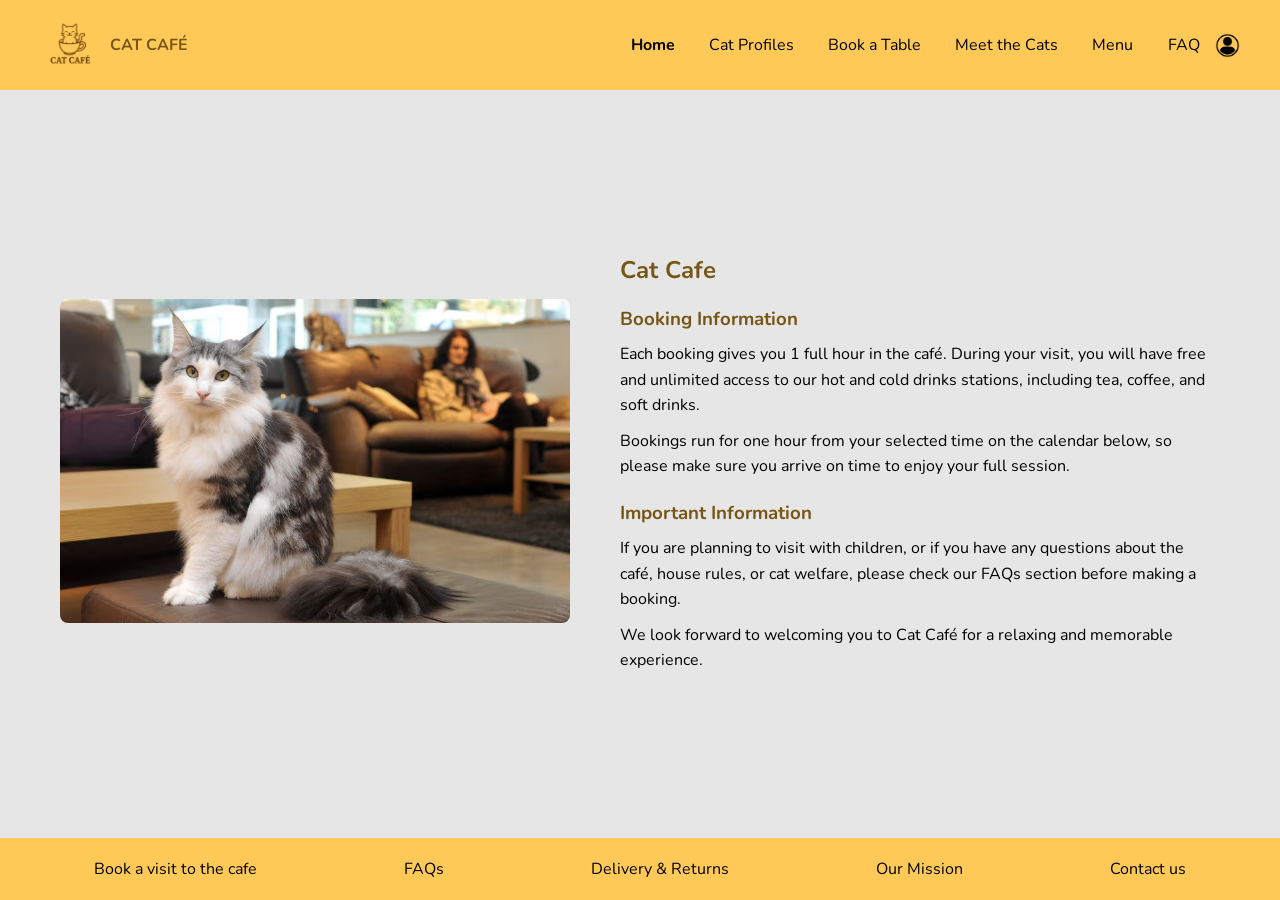
<file: index.html>
<!DOCTYPE html> <!-- Defines HTML5 document -->
<html lang="en"> <!-- Sets language to English -->

<head>
    <meta charset="UTF-8"> <!-- Supports all characters -->
    <title>Cat Cafe</title> <!-- Title in browser tab -->
    <meta name="viewport" content="width=device-width, initial-scale=1.0"> <!-- Responsive design -->

    <!-- Google Font -->
    <link href="https://fonts.googleapis.com/css2?family=Nunito:wght@400;600;700&display=swap" rel="stylesheet">

    <!-- Link to CSS file -->
    <link rel="stylesheet" href="Css/Home.css">
</head>

<body>

    <!-- Header section (top bar) -->
    <header class="header">

        <!-- Logo section -->
        <div class="logo">
            <img src="Images/Logo.png"> <!-- Logo image -->
            <span>CAT CAFÉ</span> <!-- Logo text -->
        </div>

        <!-- Navigation menu -->
        <nav class="nav">
            <a href="index.html" class="active">Home</a> <!-- Current page -->
            <a href="Pages/CatProfiles.html">Cat Profiles</a>
            <a href="Pages/BookATable.html">Book a Table</a>
            <a href="Pages/MeetTheCats.html">Meet the Cats</a>
            <a href="Pages/Menu.html">Menu</a>
        </nav>

        <!-- Right side (FAQ + login icon) -->
        <div class="right">
            <a href="Pages/FaqPage.html">FAQ</a>
            <img src="Images/login.png" class="icon"> <!-- Login icon -->
        </div>

        <!-- Mobile menu button (burger icon) -->
        <div class="menu-btn">
            <img src="Images/burger-bar.png">
        </div>

    </header>

    <!-- Main content section -->
    <section class="main">

        <!-- Left side (image) -->
        <div class="left">
            <img src="Images/CatImgA.png" class="main-img"> <!-- Main cat image -->
        </div>

        <!-- Right side (text content) -->
        <div class="right-text">

            <h1>Cat Cafe</h1> <!-- Main heading -->

            <h3>Booking Information</h3> <!-- Section title -->
            <p>
                Each booking gives you 1 full hour in the café.
                During your visit, you will have free and unlimited
                access to our hot and cold drinks stations,
                including tea, coffee, and soft drinks.
            </p>

            <p>
                Bookings run for one hour from your selected
                time on the calendar below, so please make sure
                you arrive on time to enjoy your full session.
            </p>

            <h3>Important Information</h3> <!-- Section title -->
            <p>
                If you are planning to visit with children, or if you
                have any questions about the café, house rules,
                or cat welfare, please check our FAQs section
                before making a booking.
            </p>

            <p>
                We look forward to welcoming you to Cat Café
                for a relaxing and memorable experience.
            </p>

        </div>

    </section>

    <!-- Footer section -->
    <footer class="footer">
        <a href="Pages/BookATable.html">Book a visit to the cafe</a>
        <a href="Pages/FaqPage.html">FAQs</a>
        <a href="#">Delivery & Returns</a>
        <a href="#">Our Mission</a>
        <a href="#">Contact us</a>
    </footer>

</body>

</html>
</file>
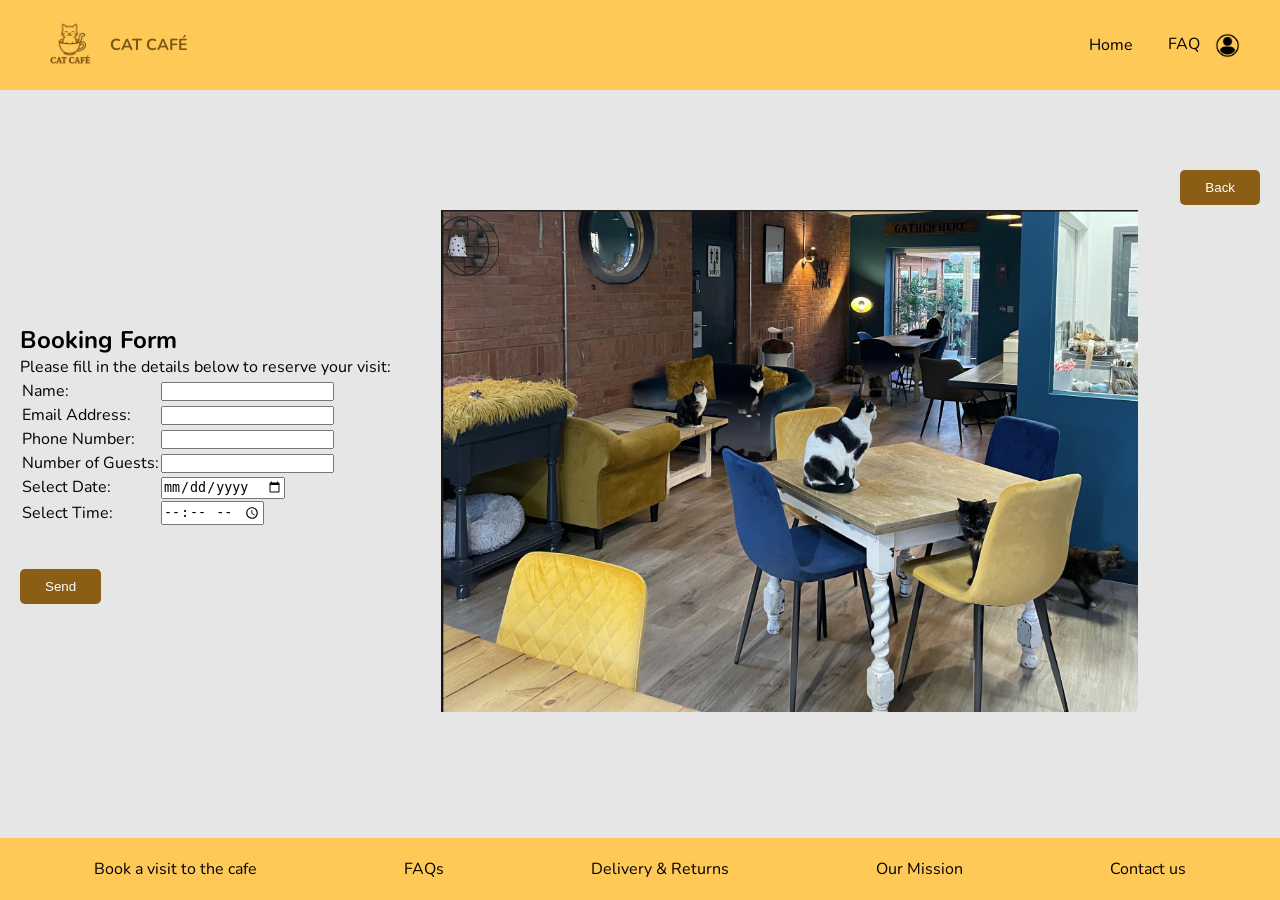
<file: Pages/book.html>
<!DOCTYPE html> <!-- Defines HTML5 document -->
<html lang="en"> <!-- Sets language to English -->

<head>

    <meta charset="UTF-8"> <!-- Supports all characters -->
    <meta name="viewport" content="width=device-width, initial-scale=1.0"> <!-- Makes page responsive -->
    <title>Booking</title> <!-- Page title -->

    <!-- Google font -->
    <link href="https://fonts.googleapis.com/css2?family=Nunito:wght@400;600;700&display=swap" rel="stylesheet">
    
    <!-- Link to CSS file -->
    <link rel="stylesheet" href="../Css/BookATable.css">

</head>

<body>

    <!-- Header (top navigation bar) -->
    <header class="header">

        <!-- Logo -->
        <div class="logo">
            <img src="../Images/Logo.png"> <!-- Logo image -->
            <span>CAT CAFÉ</span> <!-- Logo text -->
        </div>

        <!-- Navigation -->
        <nav class="nav">
             <a href="../index.html">Home</a> <!-- Back to homepage -->
        </nav>

        <!-- Right side -->
        <div class="right">
            <a href="FaqPage.html">FAQ</a> <!-- FAQ link -->
            <img src="../Images/login.png" class="icon"> <!-- Login icon -->
        </div>

        <!-- Mobile menu -->
        <div class="menu-btn">
            <img src="../Images/burger-bar.png"> <!-- Burger icon -->
        </div>

    </header>


    <!-- Main section -->
    <section class="main">

        <div class="container">

            <!-- Form text section -->
            <div class="form-text">

                <h2>Booking Form</h2> <!-- Form heading -->
                <p>Please fill in the details below to reserve your visit:</p>

                <!-- Booking form -->
                <form id="bookingForm">

                    <!-- Table used for layout -->
                    <table class="form-table">

                        <tr>
                            <td>Name:</td>
                            <td><input type="text" id="name"></td> <!-- Name input -->
                        </tr>

                        <tr>
                            <td>Email Address:</td>
                            <td><input type="email" id="email"></td> <!-- Email input -->
                        </tr>

                        <tr>
                            <td>Phone Number:</td>
                            <td><input type="text" id="phone"></td> <!-- Phone input -->
                        </tr>

                        <tr>
                            <td>Number of Guests:</td>
                            <td><input type="number" id="guests"></td> <!-- Guests input -->
                        </tr>

                        <tr>
                            <td>Select Date:</td>
                            <td><input type="date" id="date"></td> <!-- Date picker -->
                        </tr>

                        <tr>
                            <td>Select Time:</td>
                            <td><input type="time" id="time"></td> <!-- Time picker -->
                        </tr>

                    </table>

                    <br>

                    <!-- Submit button -->
                    <button type="submit" class="btn">Send</button>

                    <!-- Error message display -->
                    <p id="error" style="color:red;"></p>

                </form>

            </div>

            <!-- Image section -->
            <div class="image">
                <img src="../Images/BookATableImg.png"> <!-- Booking image -->
            </div>

        </div>

        <!-- Back button -->
        <a href="BookATable.html">
            <button class="btn">Back</button>
        </a>

    </section>


    <!-- Footer -->
    <footer class="footer">
        <a href="BookATable.html">Book a visit to the cafe</a>
        <a>FAQs</a>
        <a>Delivery & Returns</a>
        <a>Our Mission</a>
        <a>Contact us</a>
    </footer>

    <!-- JavaScript for form validation -->
    <script>

        // Adds event listener when form is submitted
        document.getElementById("bookingForm").addEventListener("submit", function (e) {

            e.preventDefault(); // Stops page refreshing

            // Get values from inputs
            let name = document.getElementById("name").value;
            let email = document.getElementById("email").value;
            let phone = document.getElementById("phone").value;
            let guests = document.getElementById("guests").value;
            let date = document.getElementById("date").value;
            let time = document.getElementById("time").value;

            let error = document.getElementById("error"); // Error message element

            // Check if any field is empty
            if (name === "" || email === "" || phone === "" || guests === "" || date === "" || time === "") {
                error.textContent = "Please fill in all fields!"; // Show error
            } else {
                error.textContent = ""; // Clear error
                alert("Booking successful! Thank you for reserving your visit to Cat Café. We look forward to welcoming you and your guests on " + date + " at " + time + ".");
            }

        });

    </script>

</body>

</html>
</file>
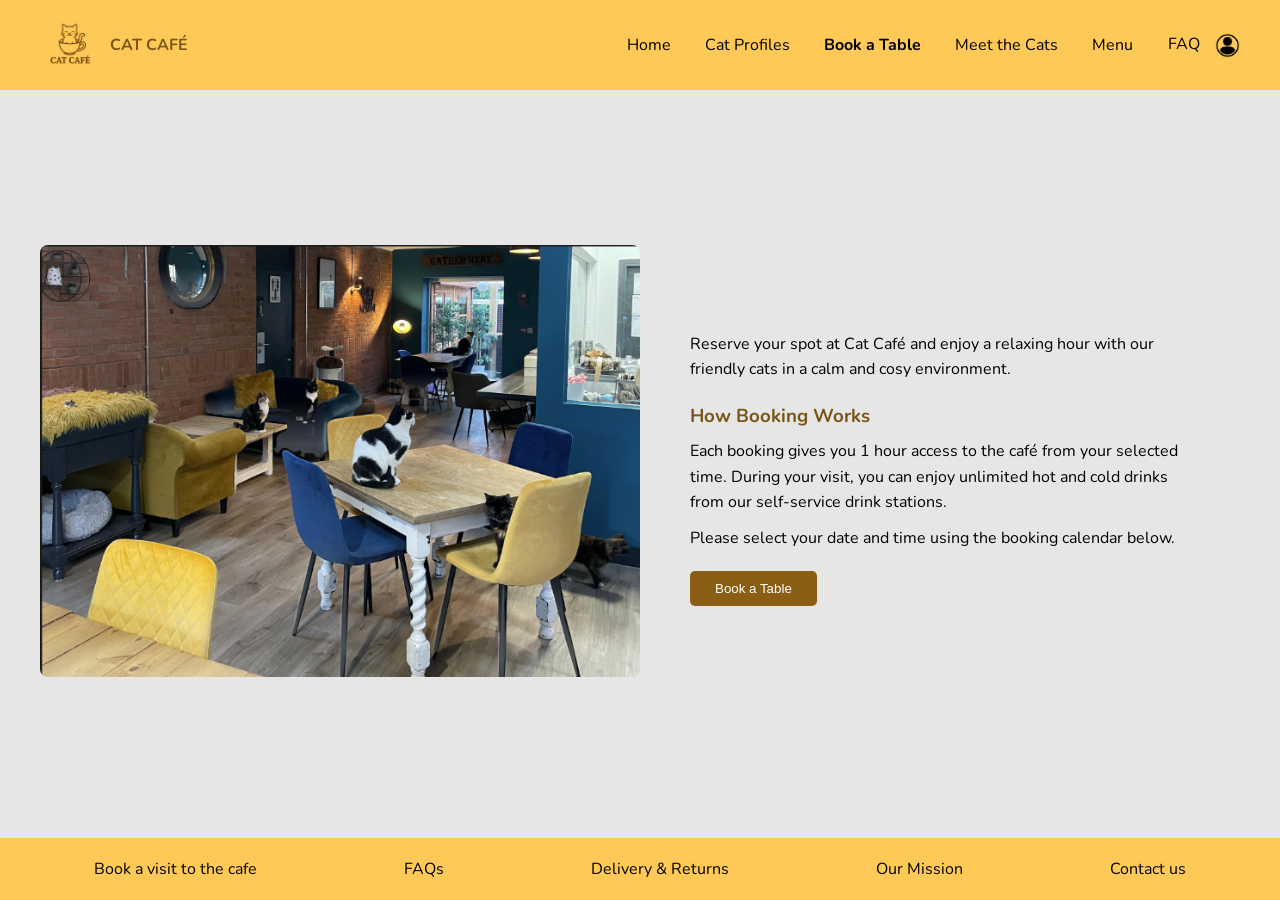
<file: Pages/BookATable.html>
<!DOCTYPE html> <!-- Defines HTML5 document -->
<html lang="en"> <!-- Sets language to English -->

<head>
    <meta charset="UTF-8"> <!-- Supports all characters -->
    <meta name="viewport" content="width=device-width, initial-scale=1.0"> <!-- Makes page responsive -->
    <title>Book a Table</title> <!-- Page title -->

    <!-- Google font -->
    <link href="https://fonts.googleapis.com/css2?family=Nunito:wght@400;600;700&display=swap" rel="stylesheet">
    
    <!-- Link to CSS file -->
    <link rel="stylesheet" href="../Css/BookATable.css">

</head>

<body>

    <!-- Header (top navigation bar) -->
    <header class="header">

        <!-- Logo section -->
        <div class="logo">
            <img src="../Images/Logo.png"> <!-- Logo image -->
            <span>CAT CAFÉ</span> <!-- Logo text -->
        </div>

        <!-- Navigation menu -->
        <nav class="nav">
            <a href="../index.html">Home</a>
            <a href="CatProfiles.html">Cat Profiles</a>
            <a href="BookATable.html" class="active">Book a Table</a> <!-- Current page -->
            <a href="MeetTheCats.html">Meet the Cats</a>
            <a href="Menu.html">Menu</a>
        </nav>

        <!-- Right side (FAQ + login icon) -->
        <div class="right">
            <a href="FaqPage.html">FAQ</a> <!-- FAQ link -->
            <img src="../Images/login.png" class="icon"> <!-- Login icon -->
        </div>

        <!-- Mobile menu button -->
        <div class="menu-btn">
            <img src="../Images/burger-bar.png"> <!-- Burger menu icon -->
        </div>

    </header>

    <!-- Main content -->
    <section class="main">

        <div class="container">

            <!-- Left side (image) -->
            <div class="left">
                <img src="../Images/BookATableImg.png"> <!-- Booking image -->
            </div>

            <!-- Right side (text content) -->
            <div class="right-text">

                <p>
                    Reserve your spot at Cat Café and enjoy a relaxing hour
                    with our friendly cats in a calm and cosy environment.
                </p>

                <h3>How Booking Works</h3> <!-- Section heading -->

                <p>
                    Each booking gives you 1 hour access to the café from your
                    selected time. During your visit, you can enjoy unlimited
                    hot and cold drinks from our self-service drink stations.
                </p>

                <p>
                    Please select your date and time using the booking calendar below.
                </p>

                <!-- Button linking to booking page -->
                <a href="book.html" style="text-decoration:none; color:black;">
                    <button class="btn">Book a Table</button>
                </a>

            </div>

        </div>

    </section>

    <!-- Footer -->
    <footer class="footer">
        <a href="BookATable.html">Book a visit to the cafe</a>
        <a href="#">FAQs</a>
        <a href="#">Delivery & Returns</a>
        <a href="#">Our Mission</a>
        <a href="#">Contact us</a>
    </footer>

</body>

</html>
</file>
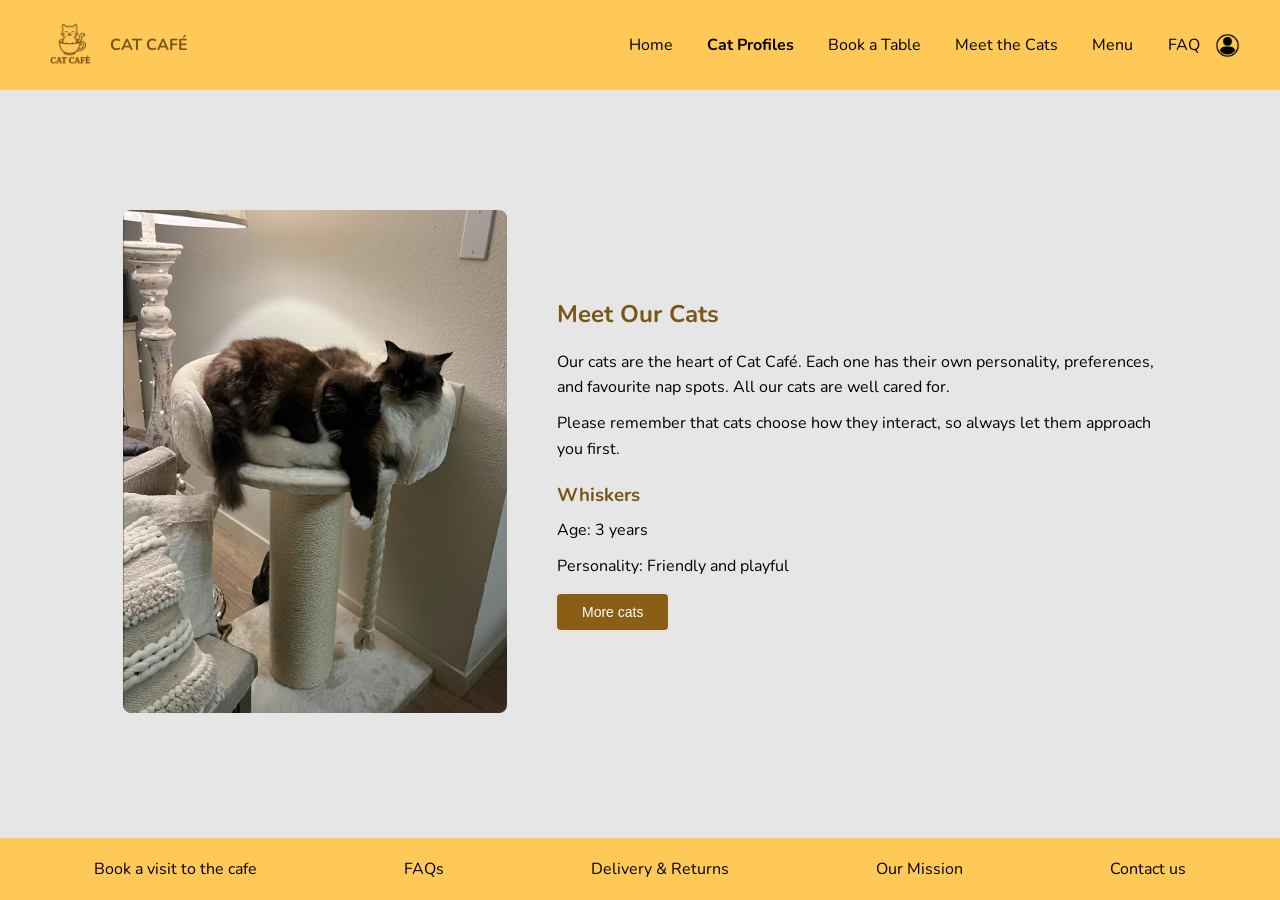
<file: Pages/CatProfiles.html>
<!DOCTYPE html> <!-- Defines HTML5 document -->
<html lang="en"> <!-- Sets language to English -->

<head>
<meta charset="UTF-8"> <!-- Supports all characters -->
<meta name="viewport" content="width=device-width, initial-scale=1.0"> <!-- Makes page responsive -->

<title>Cat Profiles</title> <!-- Page title -->

<!-- Google font -->
<link href="https://fonts.googleapis.com/css2?family=Nunito:wght@400;600;700&display=swap" rel="stylesheet">

<!-- Link to CSS file -->
<link rel="stylesheet" href="../Css/CatProfiles.css">

</head>

<body>

<!-- Header (top navigation bar) -->
<header class="header">

    <!-- Logo section -->
    <div class="logo">
        <img src="../Images/Logo.png"> <!-- Logo image -->
        <span>CAT CAFÉ</span> <!-- Logo text -->
    </div>

    <!-- Navigation menu -->
    <nav class="nav">
        <a href="../index.html">Home</a>
        <a href="CatProfiles.html" class="active">Cat Profiles</a> <!-- Current page -->
        <a href="BookATable.html">Book a Table</a>
        <a href="MeetTheCats.html">Meet the Cats</a>
        <a href="Menu.html">Menu</a>
    </nav>

    <!-- Right side (FAQ + login icon) -->
    <div class="right">
        <a href="FaqPage.html">FAQ</a> <!-- FAQ link -->
        <img src="../Images/login.png" class="icon"> <!-- Login icon -->
    </div>

    <!-- Mobile menu button -->
    <div class="menu-btn">
        <img src="../Images/burger-bar.png"> <!-- Burger menu icon -->
    </div>

</header>

<!-- Main content -->
<section class="main">

    <!-- Left side (image) -->
    <div class="left">
        <img src="../Images/CatImgB.png" class="main-img"> <!-- Main cat image -->
    </div>

    <!-- Right side (text content) -->
    <div class="right-text">
        <h1>Meet Our Cats</h1> <!-- Main heading -->

        <p>
            Our cats are the heart of Cat Café. Each one has their own personality,
            preferences, and favourite nap spots. All our cats are well cared for.
        </p>

        <p>
            Please remember that cats choose how they interact,
            so always let them approach you first.
        </p>

        <!-- Individual cat details -->
        <h3>Whiskers</h3>
        <p>Age: 3 years</p>
        <p>Personality: Friendly and playful</p>

        <!-- Button linking to more cats page -->
        <a href="MoreCats.html">
            <button class="btn">More cats</button>
        </a>
        
    </div>

</section>

<!-- Footer -->
<footer class="footer">
    <a href="BookATable.html">Book a visit to the cafe</a>
    <a>FAQs</a>
    <a>Delivery & Returns</a>
    <a>Our Mission</a>
    <a>Contact us</a>
</footer>

</body>
</html>
</file>
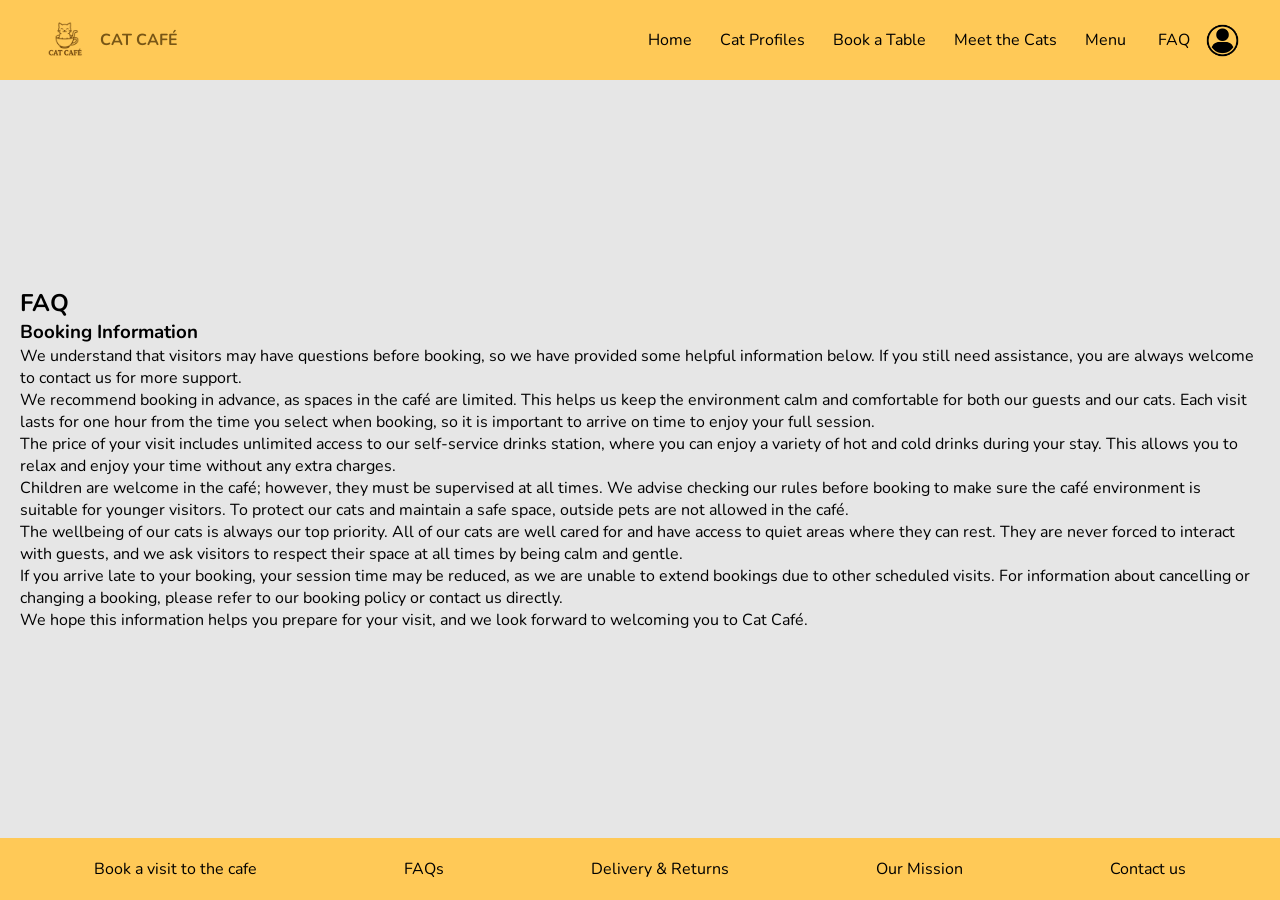
<file: Pages/FaqPage.html>
<!DOCTYPE html>
<html lang="en">

<head>

    <meta charset="UTF-8">
    <meta name="viewport" content="width=device-width, initial-scale=1.0">
    <title>FAQ</title>

    <link href="https://fonts.googleapis.com/css2?family=Nunito:wght@400;600;700&display=swap" rel="stylesheet">
    <link rel="stylesheet" href="../Css/Menu.css">

</head>

<body>

    <header class="header">

        <div class="logo">
            <img src="../Images/Logo.png">
            <span>CAT CAFÉ</span>
        </div>

        <nav class="nav">
             <a href="../index.html">Home</a>
            <a href="CatProfiles.html">Cat Profiles</a>
            <a href="BookATable.html">Book a Table</a>
            <a href="MeetTheCats.html">Meet the Cats</a>
            <a href="Menu.html">Menu</a>
        </nav>

        <div class="right" >
            <a  class="active" href="FaqPage.html" >FAQ</a>
            <img src="../Images/login.png" class="icon">
        </div>

        <div class="menu-btn">
            <img src="../Images/burger-bar.png">
        </div>

    </header>

    <section class="main">


        <div class="right-text">
            <h1>FAQ</h1>

            <h3>Booking Information</h3>
            <p>
                We understand that visitors may have questions before booking, so we have provided some helpful
                information below. If you still need assistance, you are always welcome to contact us for more support.


            </p>

            <p>
                We recommend booking in advance, as spaces in the café are limited. This helps us keep the environment
                calm and comfortable for both our guests and our cats. Each visit lasts for one hour from the time you
                select when booking, so it is important to arrive on time to enjoy your full session.


            </p>

            <p>
                The price of your visit includes unlimited access to our self-service drinks station, where you can
                enjoy a variety of hot and cold drinks during your stay. This allows you to relax and enjoy your time
                without any extra charges.


            </p>

            <p>
                Children are welcome in the café; however, they must be supervised at all times. We advise checking our
                rules before booking to make sure the café environment is suitable for younger visitors. To protect our
                cats and maintain a safe space, outside pets are not allowed in the café.


            </p>
            <p>
                The wellbeing of our cats is always our top priority. All of our cats are well cared for and have access
                to quiet areas where they can rest. They are never forced to interact with guests, and we ask visitors
                to respect their space at all times by being calm and gentle.


            </p>
            <p>
                If you arrive late to your booking, your session time may be reduced, as we are unable to extend
                bookings due to other scheduled visits. For information about cancelling or changing a booking, please
                refer to our booking policy or contact us directly.


            </p>
            <p>We hope this information helps you prepare for your visit, and we look forward to welcoming you to Cat
                Café.</p>
        </div>

    </section>

    <footer class="footer">
        <a href="BookATable.html">Book a visit to the cafe</a>
        <a href="#">FAQs</a>
        <a href="#">Delivery & Returns</a>
        <a href="#">Our Mission</a>
        <a href="#">Contact us</a>
    </footer>

</body>

</html>
</file>
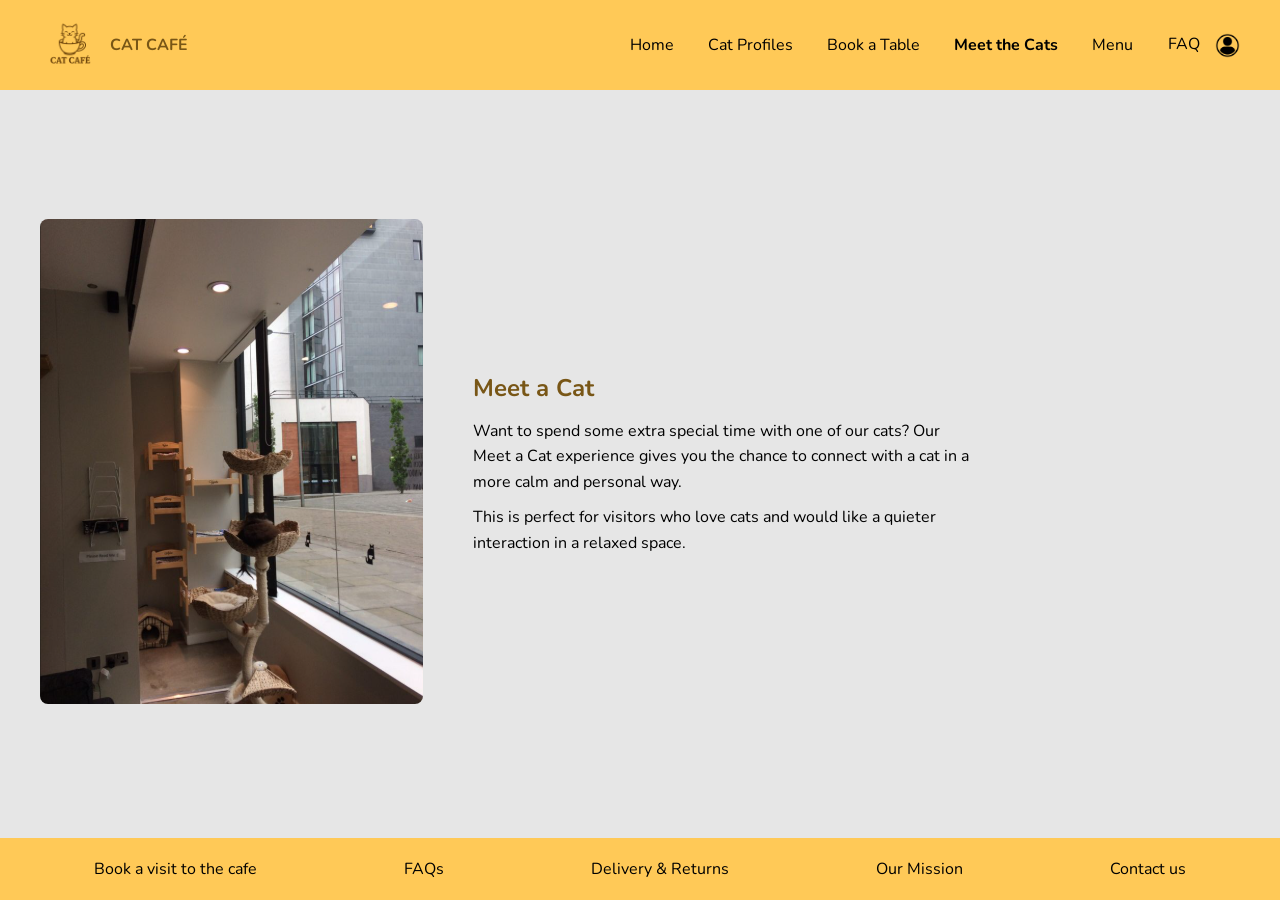
<file: Pages/MeetTheCats.html>
<!DOCTYPE html> <!-- Defines HTML5 document -->
<html lang="en"> <!-- Sets language to English -->

<head>
<meta charset="UTF-8"> <!-- Supports all characters -->
<meta name="viewport" content="width=device-width, initial-scale=1.0"> <!-- Makes page responsive -->
<title>Meet the Cats</title> <!-- Page title -->

<!-- Google font -->
<link href="https://fonts.googleapis.com/css2?family=Nunito:wght@400;600;700&display=swap" rel="stylesheet">

<!-- Link to CSS file -->
<link rel="stylesheet" href="../Css/MeetTheCats.css">

</head>

<body>

<!-- Header (top navigation bar) -->
<header class="header">

    <!-- Logo section -->
    <div class="logo">
        <img src="../Images/Logo.png"> <!-- Logo image -->
        <span>CAT CAFÉ</span> <!-- Logo text -->
    </div>

    <!-- Navigation menu -->
    <nav class="nav">
        <a href="../index.html">Home</a>
        <a href="CatProfiles.html">Cat Profiles</a>
        <a href="BookATable.html">Book a Table</a>
        <a href="MeetTheCats.html" class="active">Meet the Cats</a> <!-- Current page -->
        <a href="Menu.html">Menu</a>
    </nav>

    <!-- Right side (FAQ + login icon) -->
    <div class="right">
        <a href="FaqPage.html">FAQ</a> <!-- FAQ link -->
        <img src="../Images/login.png" class="icon"> <!-- Login icon -->
    </div>

    <!-- Mobile menu button -->
    <div class="menu-btn">
        <img src="../Images/burger-bar.png"> <!-- Burger menu icon -->
    </div>

</header>

<!-- Main content -->
<section class="main">

    <div class="container">

        <!-- Left side (image) -->
        <div class="left">
            <img src="../Images/MeetCats.png"> <!-- Image of cats -->
        </div>

        <!-- Right side (text content) -->
        <div class="right-text">

            <h2>Meet a Cat</h2> <!-- Section heading -->

            <p>
                Want to spend some extra special time with one of our cats?
                Our Meet a Cat experience gives you the chance to connect
                with a cat in a more calm and personal way.
            </p>

            <p>
                This is perfect for visitors who love cats and would like a quieter
                interaction in a relaxed space.
            </p>

        </div>

    </div>

</section>

<!-- Footer -->
<footer class="footer">
    <a href="BookATable.html">Book a visit to the cafe</a>
    <a href="#">FAQs</a>
    <a href="#">Delivery & Returns</a>
    <a href="#">Our Mission</a>
    <a href="#">Contact us</a>
</footer>

</body>
</html>
</file>
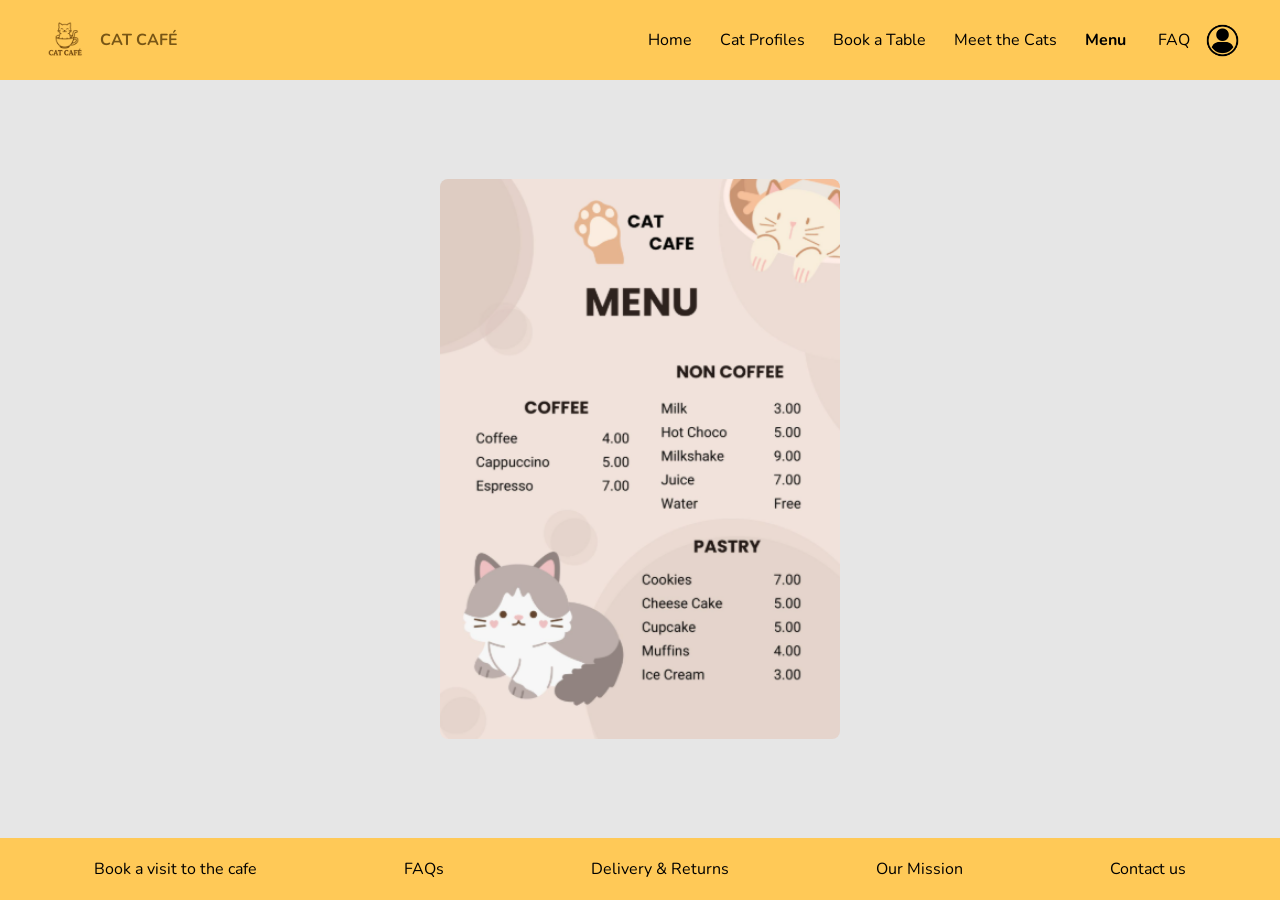
<file: Pages/Menu.html>
<!DOCTYPE html> <!-- Defines HTML5 document -->
<html lang="en"> <!-- Sets language to English -->

<head>

<meta charset="UTF-8"> <!-- Supports all characters -->
<meta name="viewport" content="width=device-width, initial-scale=1.0"> <!-- Makes page responsive -->
<title>Menu</title> <!-- Page title in browser -->

<!-- Google font -->
<link href="https://fonts.googleapis.com/css2?family=Nunito:wght@400;600;700&display=swap" rel="stylesheet">

<!-- Link to CSS file -->
<link rel="stylesheet" href="../Css/Menu.css">

</head>

<body>

<!-- Header section -->
<header class="header">

    <!-- Logo -->
    <div class="logo">
        <img src="../Images/Logo.png"> <!-- Logo image -->
        <span>CAT CAFÉ</span> <!-- Logo text -->
    </div>

    <!-- Navigation menu -->
    <nav class="nav">
        <a href="../index.html">Home</a>
        <a href="CatProfiles.html">Cat Profiles</a>
        <a href="BookATable.html">Book a Table</a>
        <a href="MeetTheCats.html">Meet the Cats</a>
        <a href="Menu.html" class="active">Menu</a> <!-- Current page -->
    </nav>

    <!-- Right side (FAQ + login icon) -->
    <div class="right">
        <a href="FaqPage.html">FAQ</a> <!-- FAQ link -->
        <img src="../Images/login.png" class="icon"> <!-- Login icon -->
    </div>

    <!-- Mobile menu button -->
    <div class="menu-btn">
        <img src="../Images/burger-bar.png"> <!-- Burger menu icon -->
    </div>

</header>

<!-- Main content -->
<section class="main">

    <div class="container">
        <img src="../Images/Menu.png" class="menu-image"> <!-- Displays menu image -->
    </div>

</section>

<!-- Footer -->
<footer class="footer">
    <a href="BookATable.html">Book a visit to the cafe</a>
    <a href="#">FAQs</a>
    <a href="#">Delivery & Returns</a>
    <a href="#">Our Mission</a>
    <a href="#">Contact us</a>
</footer>

</body>
</html>
</file>
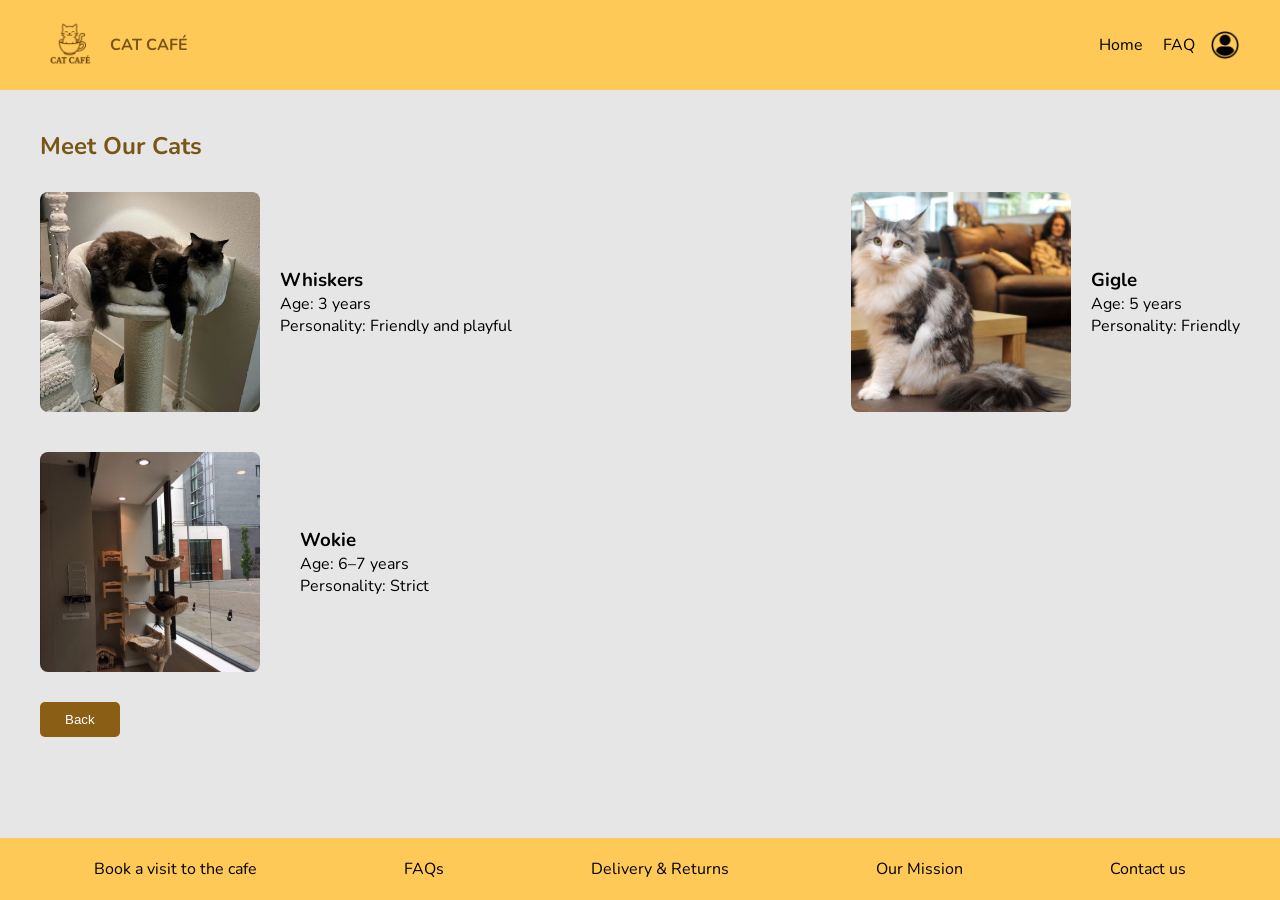
<file: Pages/MoreCats.html>
<!DOCTYPE html> <!-- Defines HTML5 document -->
<html lang="en"> <!-- Page language is English -->

<head>

    <meta charset="UTF-8"> <!-- Supports all characters -->
    <meta name="viewport" content="width=device-width, initial-scale=1.0"> <!-- Makes page responsive -->
    <title>More Cats</title> <!-- Browser tab title -->

    <!-- Google font -->
    <link href="https://fonts.googleapis.com/css2?family=Nunito:wght@400;600;700&display=swap" rel="stylesheet">
    
    <!-- Link to CSS file -->
    <link rel="stylesheet" href="../Css/MoreCats.css">

</head>

<body>

    <!-- Header (top navigation bar) -->
    <header class="header">

        <!-- Logo section -->
        <div class="logo">
            <img src="../Images/Logo.png"> <!-- Logo image -->
            <span>CAT CAFÉ</span> <!-- Logo text -->
        </div>

        <!-- Navigation menu -->
        <nav class="nav">
             <a href="../index.html">Home</a> <!-- Link back to homepage -->
        </nav>

        <!-- Right side (FAQ + login icon) -->
        <div class="right">
            <a href="FaqPage.html" style="text-decoration:none; color:black;">FAQ</a> <!-- FAQ link -->
            <img src="../Images/login.png" class="icon"> <!-- Login icon -->
        </div>

        <!-- Mobile menu button -->
        <div class="menu-btn">
            <img src="../Images/burger-bar.png"> <!-- Burger icon -->
        </div>

    </header>


    <!-- Main content -->
    <section class="main">

        <div class="container">

            <h1>Meet Our Cats</h1> <!-- Page heading -->

            <!-- Top row of cats -->
            <div class="top-row">

                <!-- Cat 1 -->
                <div class="cat">
                    <img src="../Images/CatImgB.png"> <!-- Cat image -->
                    <div>
                        <h3>Whiskers</h3> <!-- Cat name -->
                        <p>Age: 3 years</p>
                        <p>Personality: Friendly and playful</p>
                    </div>
                </div>

                <!-- Cat 2 -->
                <div class="cat">
                    <img src="../Images/CatImgA.png">
                    <div>
                        <h3>Gigle</h3>
                        <p>Age: 5 years</p>
                        <p>Personality: Friendly</p>
                    </div>
                </div>

            </div>


            <!-- Bottom row -->
            <div class="bottom-row">

                <img src="../Images/MeetCats.png"> <!-- Large cat image -->

                <div>
                    <h3>Wokie</h3>
                    <p>Age: 6–7 years</p>
                    <p>Personality: Strict</p>
                </div>

            </div>

            <!-- Back button -->
            <a href="CatProfiles.html" style="text-decoration:none; color:black;">
                <button class="btn">Back</button>
            </a>

        </div>

    </section>


    <!-- Footer -->
    <footer class="footer">
        <a href="BookATable.html">Book a visit to the cafe</a>
        <a>FAQs</a>
        <a>Delivery & Returns</a>
        <a>Our Mission</a>
        <a>Contact us</a>
    </footer>

</body>

</html>
</file>
<file: Css/Home.css>
* {
    margin: 0;
    padding: 0;
    box-sizing: border-box;
}

html, body {
    height: 100%;
    overflow-x: hidden;
}

body {
    font-family: 'Nunito', sans-serif;
    display: flex;
    flex-direction: column;
}
.nav a {
    text-decoration: none;
    color: black;
    margin: 0 15px;
    font-weight: 400;
}

.nav a.active {
    font-weight: 700;
    color: black;
}
.header {
    width: 100%;
    background: #FFC957;
    display: flex;
    align-items: center;
    padding: 15px 40px;
}

.logo {
    display: flex;
    align-items: center;
    gap: 10px;
    color: #785616;
    font-weight: 700;
}

.logo img {
    width: 60px;
}

.nav {
    margin-left: auto;
}

.nav a {
    margin: 0 15px;
    text-decoration: none;
    color: black;
}

.right {
    display: flex;
    align-items: center;
    gap: 15px;
    margin-left: 20px;
}

.right a {
    text-decoration: none;
    color: black;
}

.icon {
    width: 25px;
}

.menu-btn {
    display: none;
    margin-left: auto;
}

.menu-btn img {
    width: 35px;
}

.main {
    flex: 1;
    width: 100%;
    background: #e6e6e6;
    display: flex;
    align-items: center;
    justify-content: center;
    padding: 60px;
    gap: 50px;
}

.left img {
    width: 100%;
    max-width: 700px;
    border-radius: 8px;
}

.right-text {
    max-width: 600px;
}

.right-text h1 {
    color: #785616;
    margin-bottom: 20px;
}

.right-text h3 {
    margin-top: 20px;
    color: #785616;
}

.right-text p {
    margin-top: 10px;
    line-height: 1.6;
}

.footer {
    width: 100%;
    background: #FFC957;
    display: flex;
    justify-content: space-around;
    padding: 20px;
}

.footer a {
    text-decoration: none;
    color: black;
}



@media screen and (max-width: 768px) {

.nav {
    display: none;
}

.right {
    display: none;
}

.menu-btn {
    display: block;
}

.header {
    justify-content: space-between;
}

.main {
    flex-direction: column;
    padding: 25px;
}

.left {
    display: none;
}

.right-text {
    width: 100%;
}

.right-text h1 {
    font-size: 26px;
}

.footer {
    position: fixed;
    bottom: 0;
    left: 0;
    width: 100%;
}

}
</file>
<file: Css/BookATable.css>
* {
    margin: 0;
    padding: 0;
    box-sizing: border-box;
}

body {
    font-family: 'Nunito', sans-serif;
    display: flex;
    flex-direction: column;
    min-height: 100vh;
}

.header {
    background: #FFC957;
    display: flex;
    align-items: center;
    padding: 15px 40px;
}

.logo {
    display: flex;
    align-items: center;
    gap: 10px;
    color: #785616;
    font-weight: 700;
}

.logo img {
    width: 60px;
}

.nav {
    margin-left: auto;
}

.nav a {
    margin: 0 15px;
    text-decoration: none;
    color: black;
}

.nav a.active {
    font-weight: 700;
}

.right {
    display: flex;
    gap: 15px;
    margin-left: 20px;
}

.right a {
    text-decoration: none;
    color: black;
}

.icon {
    width: 25px;
}

.menu-btn {
    display: none;
    margin-left: auto;
}

.menu-btn img {
    width: 30px;
}

/* ✅ ВАЖНО: центрирование */
.main {
    flex: 1;
    background: #e6e6e6;
    display: flex;
    justify-content: center;
    padding: 60px 20px;
}

/* ✅ ограничение ширины */
.container {
    display: flex;
    gap: 50px;
    width: 100%;
    max-width: 1200px;
    align-items: center;
}

.left img {
    width: 100%;
    max-width: 600px;
    border-radius: 8px;
}

.right-text {
    max-width: 500px;
}

.right-text h3 {
    margin-top: 20px;
    color: #785616;
}

.right-text p {
    margin-top: 10px;
    line-height: 1.6;
}

.btn {
    margin-top: 20px;
    padding: 10px 25px;
    background: #8B5E15;
    color: white;
    border: none;
    border-radius: 5px;
    cursor: pointer;
}

.footer {
    background: #FFC957;
    display: flex;
    justify-content: space-around;
    padding: 20px;
}

.footer a {
    text-decoration: none;
    color: black;
}


/* ✅ MOBILE */
@media screen and (max-width: 768px) {

.nav {
    display: none;
}

.right {
    display: none;
}

.menu-btn {
    display: block;
}

.container {
    flex-direction: column;
}

.left {
    display: none;
}

.right-text {
    width: 100%;
}

.footer {
    position: fixed;
    bottom: 0;
    width: 100%;
}

}
</file>
<file: Css/CatProfiles.css>
* {
    margin: 0;
    padding: 0;
    box-sizing: border-box;
}

html, body {
    height: 100%;
    overflow-x: hidden;
}

body {
    font-family: 'Nunito', sans-serif;
    display: flex;
    flex-direction: column;
}
.main {
    background-color: #eee;
    padding: 40px;
}

.main h1 {
    margin-bottom: 30px;
}

/* Top row (2 cats) */
.top-row {
    display: flex;
    gap: 60px;
    margin-bottom: 50px;
}

/* Each small cat */
.cat {
    display: flex;
    gap: 15px;
    align-items: center;
}

.cat img {
    width: 160px;
}

/* Bottom large cat */
.bottom-row {
    display: flex;
    align-items: center;
    gap: 40px;
}

/* Big image */
.bottom-row img {
    width: 400px;
}

/* Button */
.btn {
    margin-top: 30px;
    padding: 10px 25px;
    background-color: #8a6116;
    color: white;
    border: none;
    border-radius: 5px;
    cursor: pointer;
}

.header {
    width: 100%;
    background: #FFC957;
    display: flex;
    align-items: center;
    padding: 15px 40px;
}

.logo {
    display: flex;
    align-items: center;
    gap: 10px;
    color: #785616;
    font-weight: 700;
}

.logo img {
    width: 60px;
}

.nav {
    margin-left: auto;
}

.nav a {
    margin: 0 15px;
    text-decoration: none;
    color: black;
}

.right {
    display: flex;
    align-items: center;
    gap: 15px;
    margin-left: 20px;
}

.right a {
    text-decoration: none;
    color: black;
}

.icon {
    width: 25px;
}

.menu-btn {
    display: none;
    margin-left: auto;
}

.menu-btn img {
    width: 35px;
}

.main {
    flex: 1;
    width: 100%;
    background: #e6e6e6;
    display: flex;
    align-items: center;
    justify-content: center;
    padding: 60px;
    gap: 50px;
}

.left img {
    width: 100%;
    max-width: 700px;
    border-radius: 8px;
}

.right-text {
    max-width: 600px;
}

.right-text h1 {
    color: #785616;
    margin-bottom: 20px;
}

.right-text h3 {
    margin-top: 20px;
    color: #785616;
}

.right-text p {
    margin-top: 10px;
    line-height: 1.6;
}
.nav a {
    text-decoration: none;
    color: black;
    margin: 0 15px;
    font-weight: 400;
}

.nav a.active {
    font-weight: 700;
    color: black;
}
.footer {
    width: 100%;
    background: #FFC957;
    display: flex;
    justify-content: space-around;
    padding: 20px;
}

.footer a {
    text-decoration: none;
    color: black;
}

.btn {
    margin-top: 15px;
    padding: 10px 25px;
    background: #8B5E15;
    color: white;
    border: none;
    border-radius: 4px;
    font-size: 14px;
    cursor: pointer;
}

.btn:hover {
    background: #6f4a10;
}

@media screen and (max-width: 768px) {

.nav {
    display: none;
}

.right {
    display: none;
}

.menu-btn {
    display: block;
}

.header {
    justify-content: space-between;
}

.main {
    flex-direction: column;
    padding: 25px;
}

.left {
    display: none;
}

.right-text {
    width: 100%;
}

.right-text h1 {
    font-size: 26px;
}

.footer {
    position: fixed;
    bottom: 0;
    left: 0;
    width: 100%;
}

}
</file>
<file: Css/Menu.css>
* {
    margin: 0;
    padding: 0;
    box-sizing: border-box;
}

body {
    font-family: 'Nunito', sans-serif;
    display: flex;
    flex-direction: column;
    min-height: 100vh;
}

.header {
    background: #FFC957;
    display: flex;
    align-items: center;
    padding: 15px 40px;
}

.logo {
    display: flex;
    align-items: center;
    gap: 10px;
    color: #785616;
    font-weight: 700;
}

.logo img {
    width: 50px;
}

.nav {
    margin-left: auto;
}

.nav a {
    margin: 0 12px;
    text-decoration: none;
    color: black;
}

.nav a.active {
    font-weight: 700;
}

.right {
    display: flex;
    align-items: center;
    gap: 15px;
    margin-left: 20px;
}

.right a {
    text-decoration: none;
    color: black;
}


.icon {
    width: 35px;
    height: 35px;
}

.menu-btn {
    display: none;
    margin-left: auto;
}

.menu-btn img {
    width: 30px;
}


.main {
    flex: 1;
    background: #e6e6e6;
    display: flex;
    justify-content: center;
    align-items: center;
    padding: 40px 20px;
}

.container {
    display: flex;
    justify-content: center;
    width: 100%;
}

.menu-image {
    width: 100%;
    max-width: 400px;
    border-radius: 8px;
}

.footer {
    background: #FFC957;
    display: flex;
    justify-content: space-around;
    padding: 20px;
}

.footer a {
    text-decoration: none;
    color: black;
}

@media screen and (max-width: 768px) {

.nav {
    display: none;
}

.right {
    display: none;
}

.menu-btn {
    display: block;
}

.footer {
    position: fixed;
    bottom: 0;
    width: 100%;
}

}
</file>
<file: Css/MeetTheCats.css>
* {
    margin: 0;
    padding: 0;
    box-sizing: border-box;
}

body {
    font-family: 'Nunito', sans-serif;
    display: flex;
    flex-direction: column;
    min-height: 100vh;
}

.header {
    background: #FFC957;
    display: flex;
    align-items: center;
    padding: 15px 40px;
}

.logo {
    display: flex;
    align-items: center;
    gap: 10px;
    color: #785616;
    font-weight: 700;
}

.logo img {
    width: 60px;
}

.nav {
    margin-left: auto;
}

.nav a {
    margin: 0 15px;
    text-decoration: none;
    color: black;
}

.nav a.active {
    font-weight: 700;
}

.right {
    display: flex;
    gap: 15px;
    margin-left: 20px;
}

.right a {
    text-decoration: none;
    color: black;
}

.icon {
    width: 25px;
}

.menu-btn {
    display: none;
    margin-left: auto;
}

.menu-btn img {
    width: 30px;
}

.main {
    flex: 1;
    background: #e6e6e6;
    display: flex;
    justify-content: center;
    padding: 60px 20px;
}

.container {
    display: flex;
    gap: 50px;
    max-width: 1200px;
    width: 100%;
    align-items: center;
}

.left img {
    width: 100%;
    max-width: 500px;
    border-radius: 8px;
}

.right-text {
    max-width: 500px;
}

.right-text h2 {
    margin-bottom: 15px;
    color: #785616;
}

.right-text p {
    margin-top: 10px;
    line-height: 1.6;
}

.footer {
    background: #FFC957;
    display: flex;
    justify-content: space-around;
    padding: 20px;
}

.footer a {
    text-decoration: none;
    color: black;
}


/* ✅ MOBILE */
@media screen and (max-width: 768px) {

.nav {
    display: none;
}

.right {
    display: none;
}

.menu-btn {
    display: block;
}

.container {
    flex-direction: column;
}

.left {
    display: none;
}

.right-text {
    width: 100%;
}

.footer {
    position: fixed;
    bottom: 0;
    width: 100%;
}

}
</file>
<file: Css/MoreCats.css>
* {
    margin: 0;
    padding: 0;
    box-sizing: border-box;
}

body {
    font-family: 'Nunito', sans-serif;
    display: flex;
    flex-direction: column;
    min-height: 100vh;
}


/* HEADER */
.header {
    background: #FFC957;
    display: flex;
    align-items: center;
    padding: 15px 40px;
}

.logo {
    display: flex;
    align-items: center;
    gap: 10px;
    color: #785616;
    font-weight: 700;
}

.logo img {
    width: 60px;
}

.nav {
    margin-left: auto;
}

.nav a {
    text-decoration: none;
    color: black;
}

.right {
    display: flex;
    align-items: center;
    gap: 15px;
    margin-left: 20px;
}

.icon {
    width: 30px;
    height: 30px;
}

.menu-btn {
    display: none;
    margin-left: auto;
}

.menu-btn img {
    width: 30px;
}


/* MAIN */
.main {
    flex: 1;
    background: #e6e6e6;
    display: flex;
    justify-content: center;
    padding: 40px;
}

.container {
    width: 100%;
    max-width: 1200px;
}

h1 {
    margin-bottom: 30px;
    color: #785616;
}


/* TOP ROW */
.top-row {
    display: flex;
    justify-content: space-between;
    margin-bottom: 40px;
}

.cat {
    display: flex;
    align-items: center;
    gap: 20px;
}

/* ✅ ВСЕ КАРТИНКИ ОДИНАКОВЫЕ */
.cat img,
.bottom-row img {
    width: 220px;
    height: 220px;
    object-fit: cover;
    border-radius: 8px;
}


/* BOTTOM ROW */
.bottom-row {
    display: flex;
    align-items: center;
    gap: 40px;
}


/* BUTTON */
.btn {
    margin-top: 30px;
    padding: 10px 25px;
    background: #8B5E15;
    color: white;
    border: none;
    border-radius: 5px;
    cursor: pointer;
}

.btn:hover {
    background: #6f4a10;
}


/* FOOTER */
.footer {
    background: #FFC957;
    display: flex;
    justify-content: space-around;
    padding: 20px;
}

.footer a {
    text-decoration: none;
    color: black;
}


/* MOBILE */
@media screen and (max-width: 768px) {

.nav {
    display: none;
}

.right {
    display: none;
}

.menu-btn {
    display: block;
}

.top-row {
    flex-direction: column;
    gap: 20px;
}

.bottom-row {
    flex-direction: column;
    gap: 20px;
}

}
</file>
